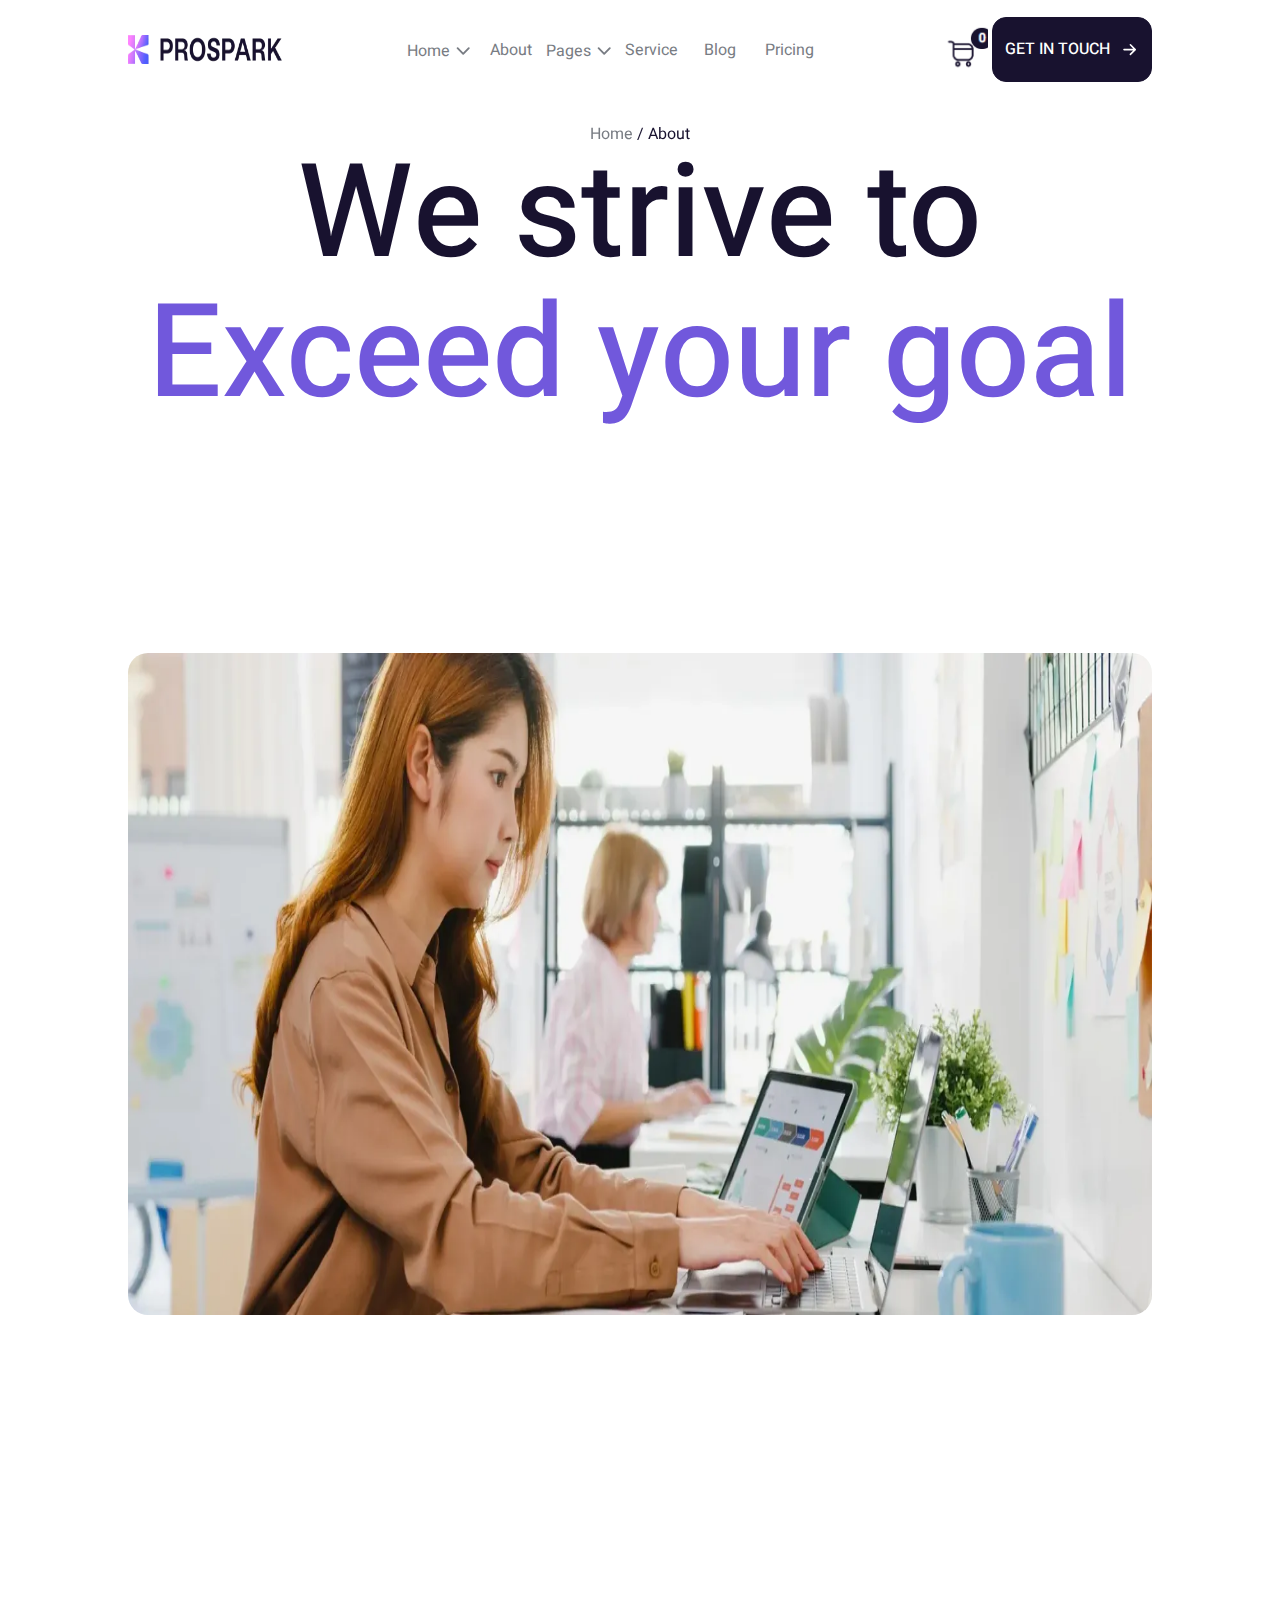
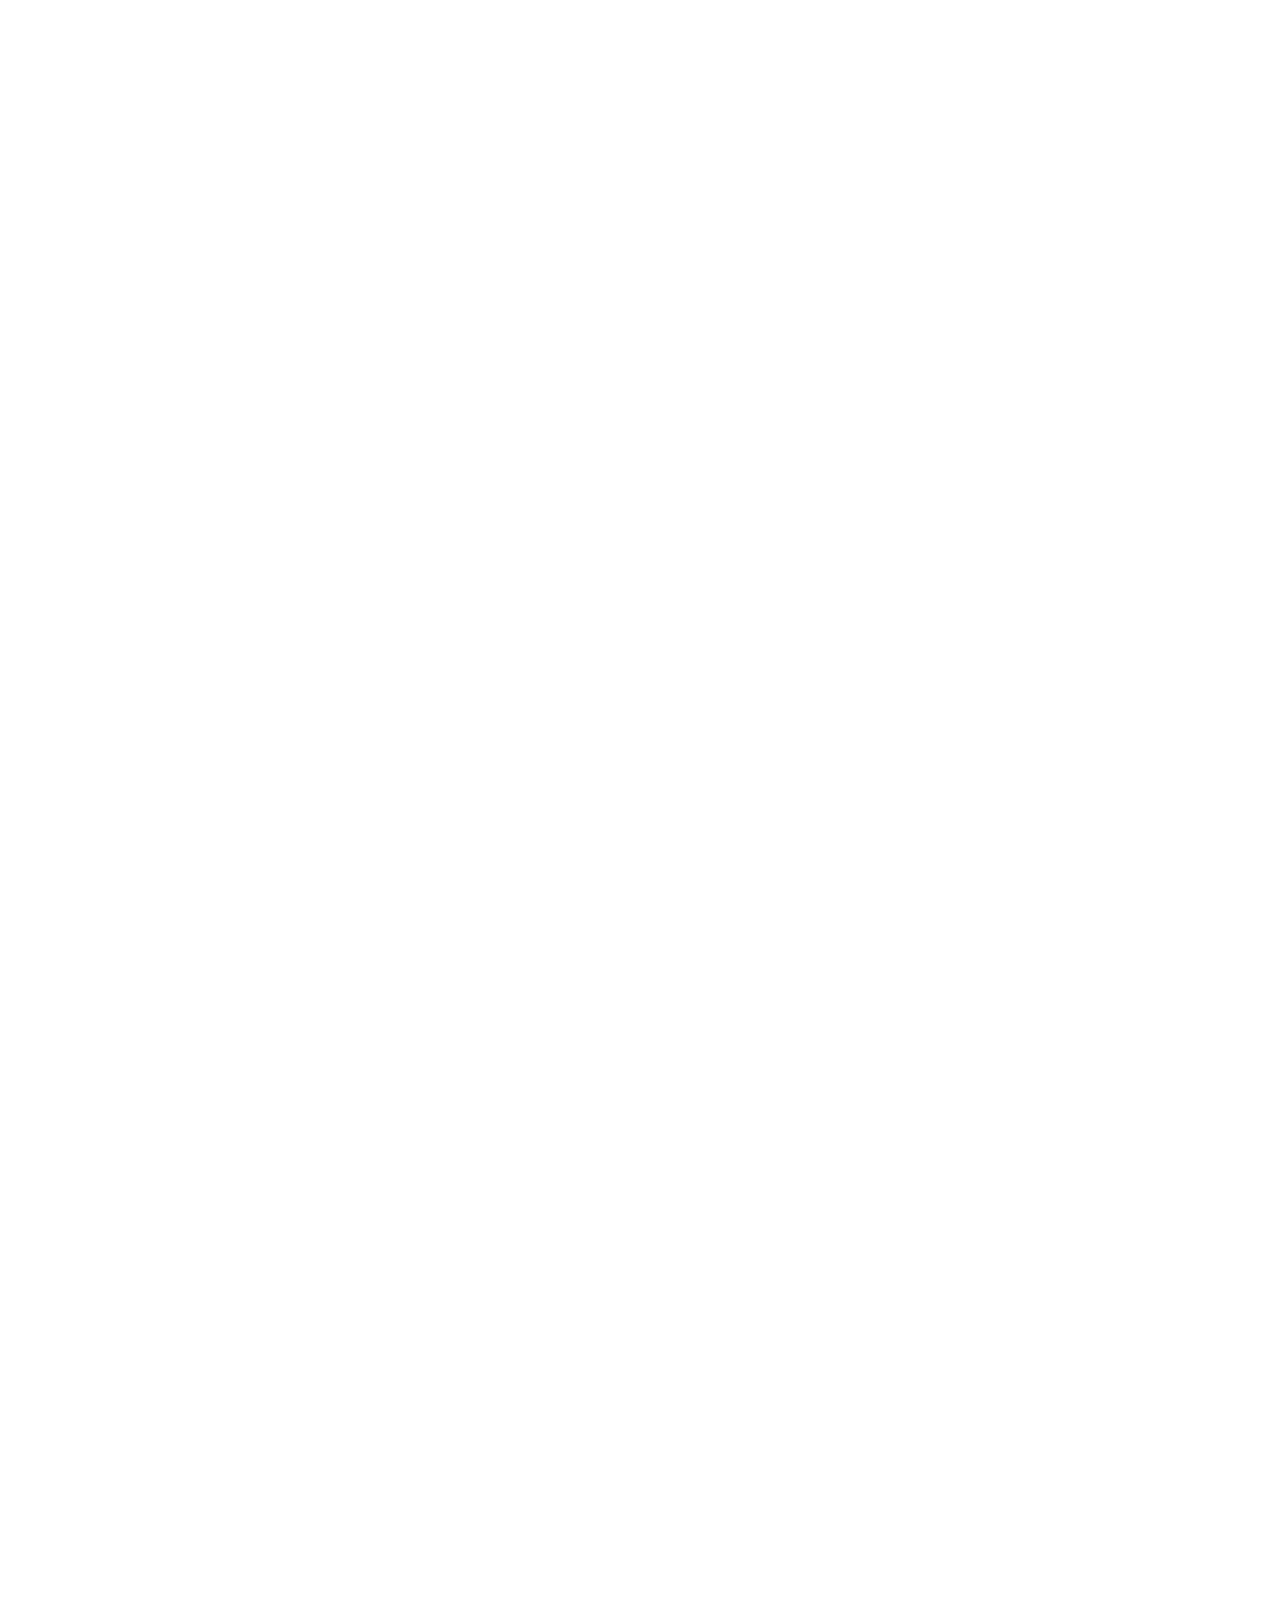
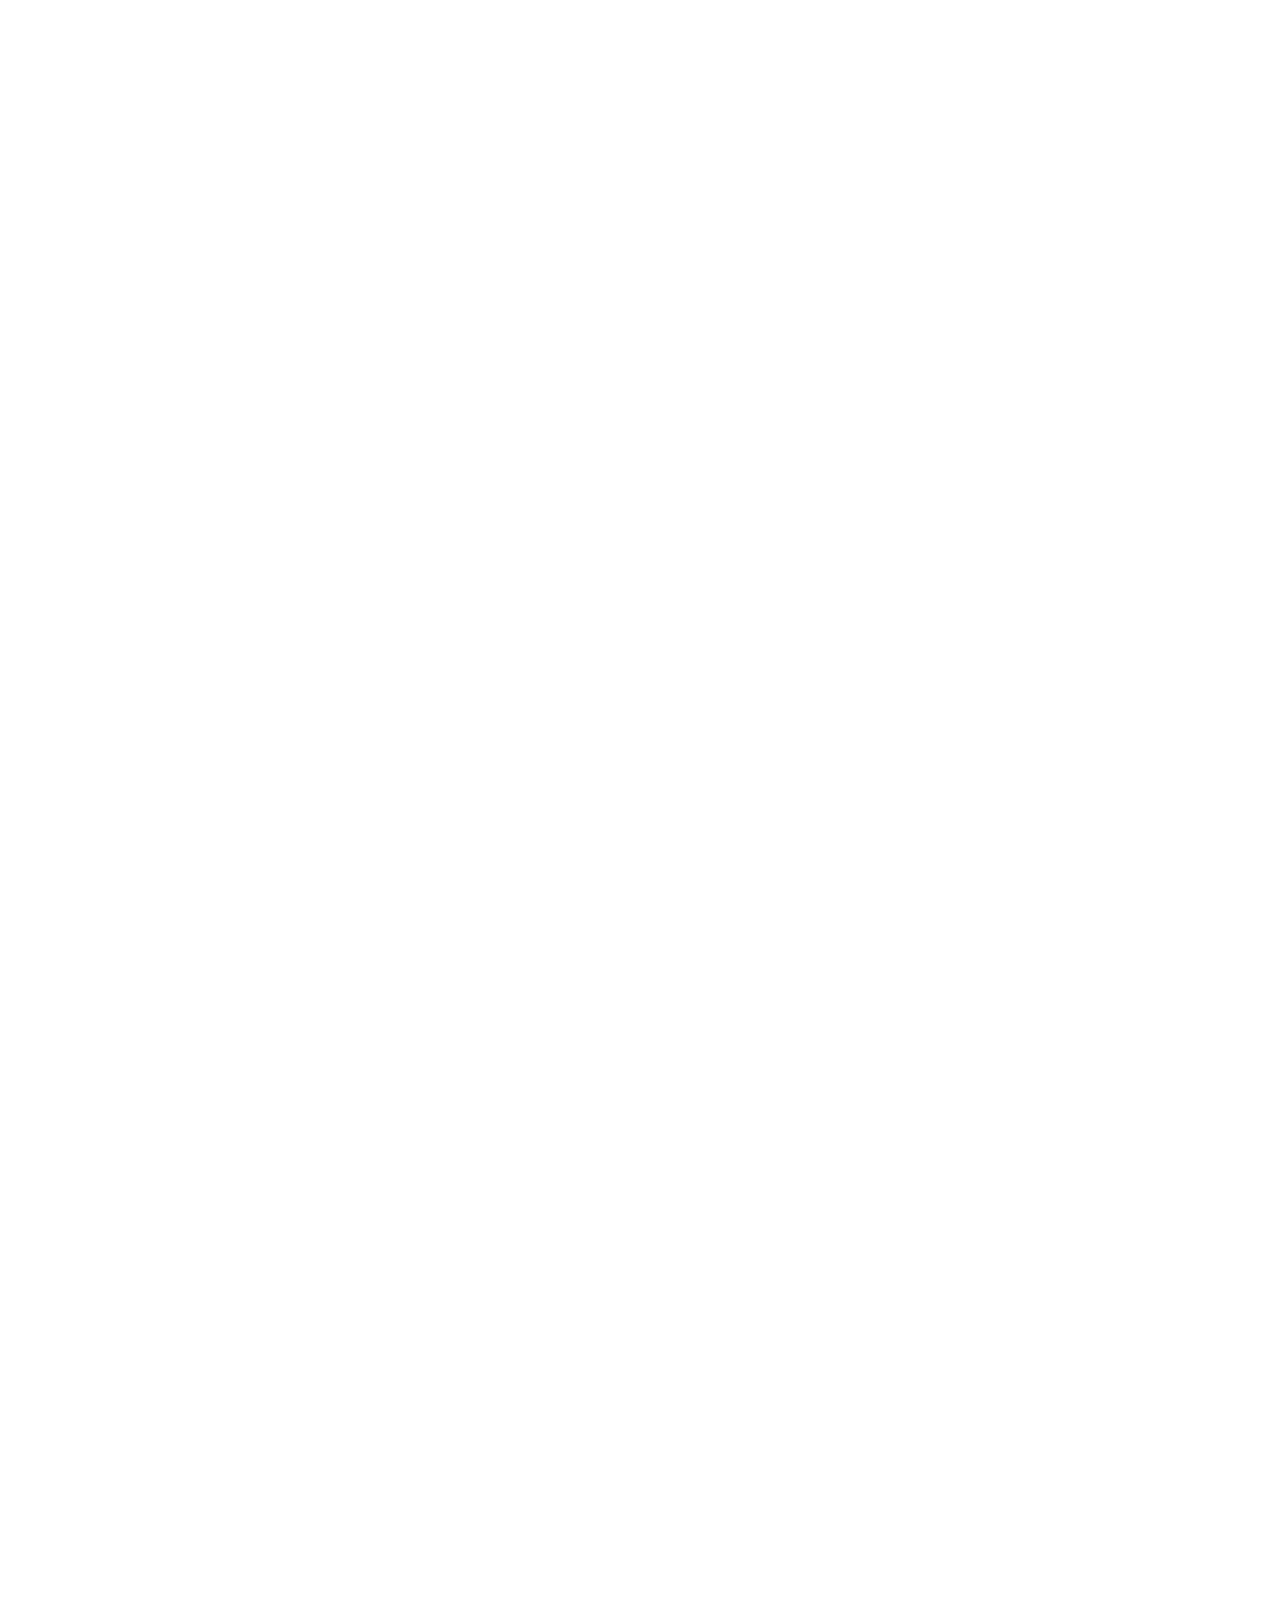
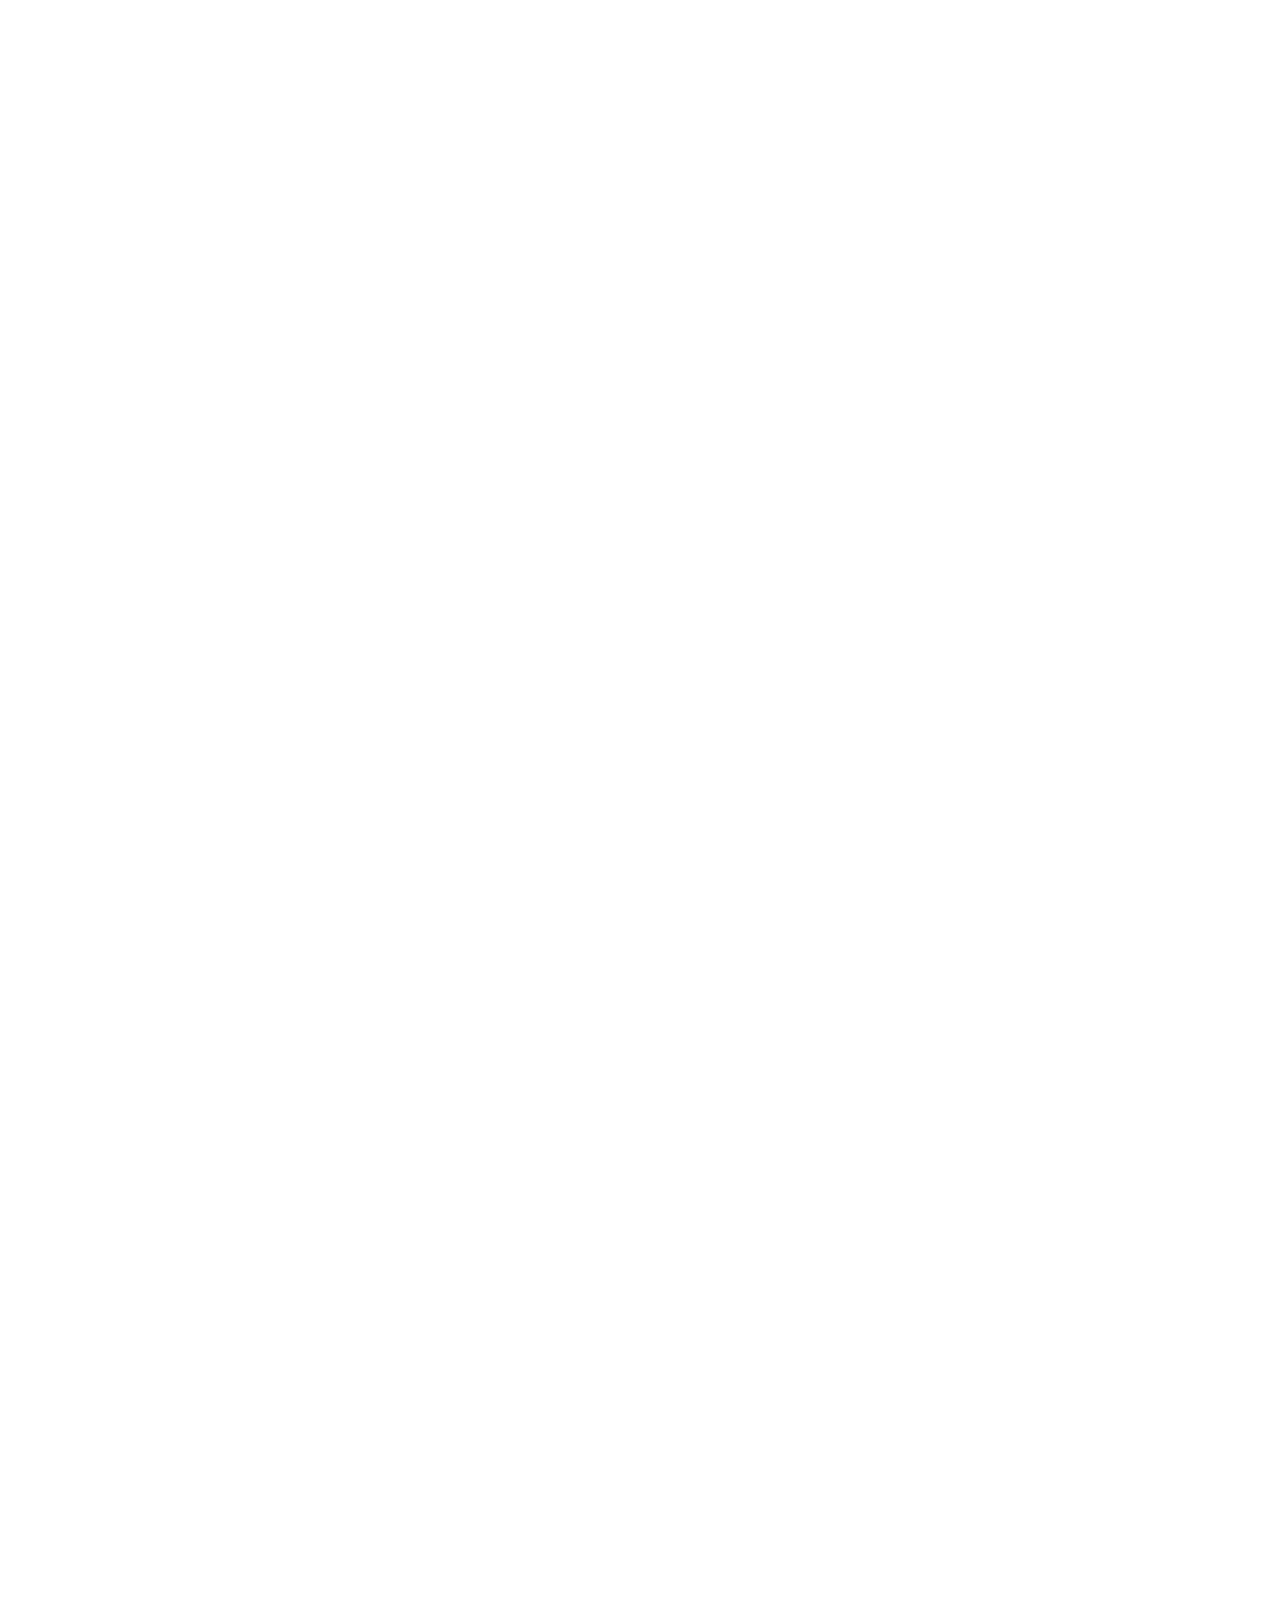
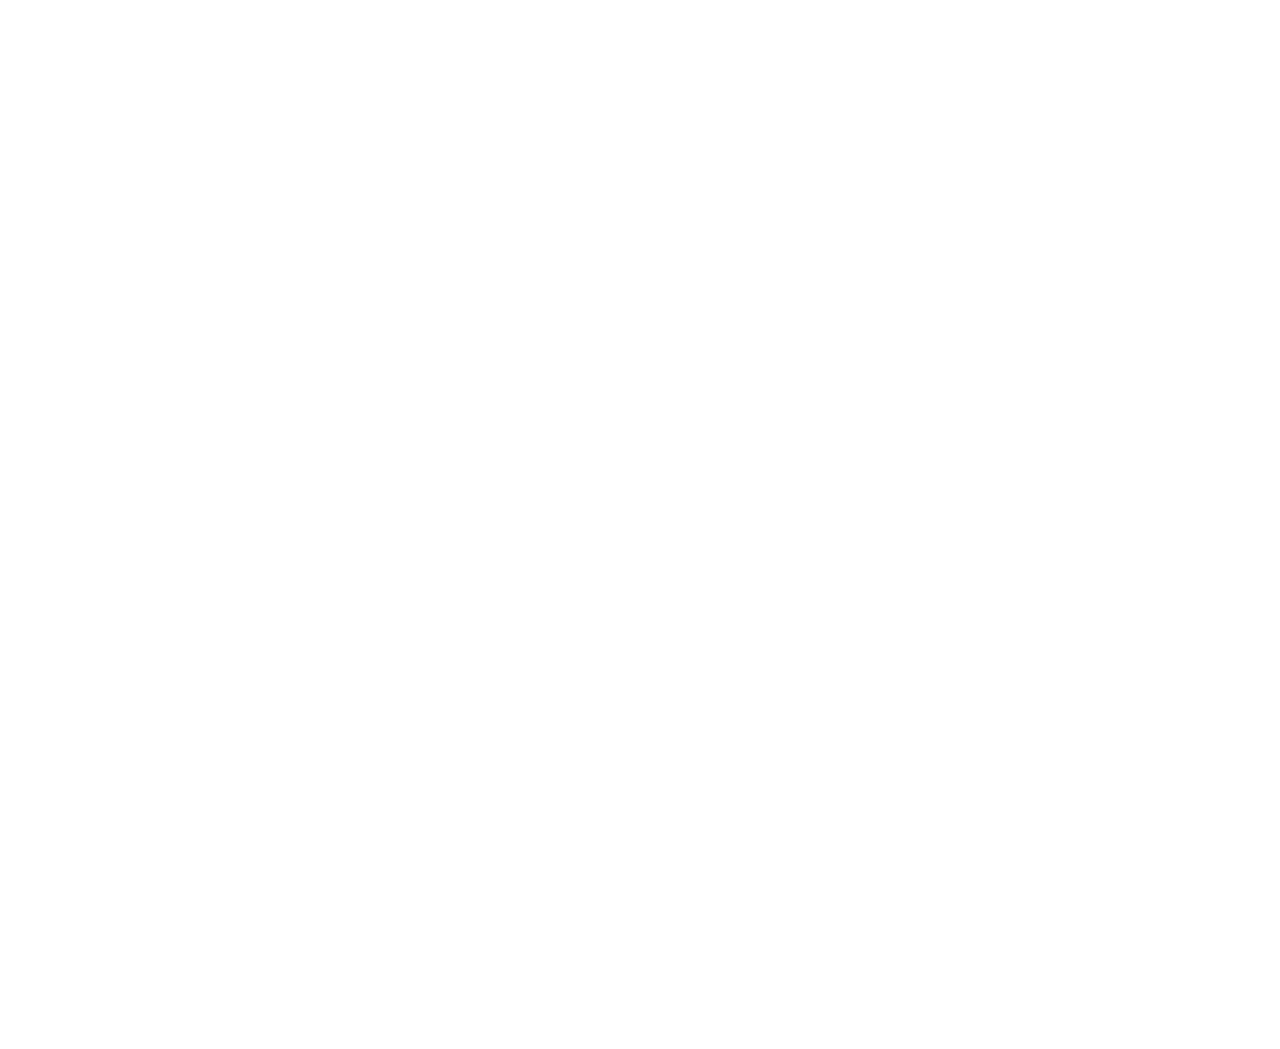
<file: service.html>
<html lang="en">
<head>
    <meta charset="UTF-8">
    <meta name="viewport" content="width=device-width, initial-scale=1.0">
    <title>Service | Prospark Marketing Agency Webflow Template.</title>
    <link rel="preconnect" href="https://fonts.googleapis.com">
    <link rel="preconnect" href="https://fonts.gstatic.com" crossorigin>
    <link href="https://fonts.googleapis.com/css2?family=Heebo:wght@100..900&display=swap" rel="stylesheet">
    <link href="https://unpkg.com/aos@2.3.1/dist/aos.css" rel="stylesheet">
    
        <link rel="stylesheet" href="./assets/css/service.css">
</head>
<body>
    <nav data-aos="zoom-out">

        <div class="nav-container">
        
        <div class="nav-left">
            <a href="">
                <img src="./assets/img/nav-logo.webp" alt="">
            </a>
        </div>
        
        <div class="nav-middle">
        
        <a href="./index.html">
           
            <div class="icon-text">
                <p>Home</p>
                <svg class="arrow" xmlns="http://www.w3.org/2000/svg" width="1.4em" height="1.5em" viewBox="0 0 48 48"><path fill="none" stroke="#787c83" stroke-linecap="round" stroke-linejoin="round" stroke-width="4" d="M36 18L24 30L12 18"/></svg>
            </div>
        
        </a>
        <a href=""> <p>About</p></a>
        
        
        <a href=""> 
        
            <div class="icon-text">
                <p>Pages</p>
                <svg class="arrow" xmlns="http://www.w3.org/2000/svg" width="1.4em" height="1.5em" viewBox="0 0 48 48"><path fill="none" stroke="#787c83" stroke-linecap="round" stroke-linejoin="round" stroke-width="4" d="M36 18L24 30L12 18"/></svg>    </div>
        </a>
        
        <a href=""> <p>Service</p></a>
        <a href=""> <p>Blog</p></a>
        <a href=""> <p>Pricing</p></a>
        
        </div>
        <div class="nav-right">
        
            <div class="shop">
                <img src="./assets/img/shopping.png" alt="">
            </div>
            <div class="nav-button">
                <p>Get in touch</p>
                <svg xmlns="http://www.w3.org/2000/svg" width="1.2em" height="1.2em" viewBox="0 0 24 24"><path fill="none" stroke="currentColor" stroke-linecap="round" stroke-linejoin="round" stroke-width="2" d="M5 12h14m-6 6l6-6m-6-6l6 6"/></svg>
            </div>
        
        </div>
        
        </div>
        
            </nav>
        
        
        <section class="hero">
        
        <div class="hero-container">
        
        <p data-aos="fade-up"> <span class="hero-first-span">home</span> / about</p>
        
        <h2 data-aos="fade-up">We strive to <br> <span class="hero-second-span">Exceed your goal</span> </h2>
        
        </div>
        
        <div class="hero-img">
        
            <div data-aos="fade-up" class="hero-img-container">
                <img src="./assets/img/service-hero.webp" alt="">
            </div>
        
        </div>
        
        </section>
        
        <section class="second">

<div class="grid-container">
 <div data-aos="fade-up" class="grid-item">

        <div class="grid-up">
            <svg xmlns="http://www.w3.org/2000/svg" width="2em" height="2em" viewBox="0 0 24 24"><g fill="none"><path d="M24 0v24H0V0zM12.594 23.258l-.012.002l-.071.035l-.02.004l-.014-.004l-.071-.035q-.016-.005-.024.005l-.004.01l-.017.428l.005.02l.01.013l.105.074l.014.004l.012-.004l.104-.074l.012-.016l.004-.017l-.017-.427q-.004-.016-.016-.018m.264-.113l-.013.002l-.185.093l-.01.01l-.003.011l.018.43l.005.012l.008.008l.201.092q.019.005.029-.008l.004-.014l-.034-.614q-.005-.018-.02-.022m-.715.002a.02.02 0 0 0-.027.006l-.006.014l-.034.614q.001.018.017.024l.015-.002l.201-.092l.01-.009l.004-.011l.017-.43l-.003-.012l-.01-.01z"></path><path fill="currentcolor" d="M18 5a1 1 0 0 1 1 1v8a1 1 0 1 1-2 0V8.414l-9.95 9.95a1 1 0 0 1-1.414-1.414L15.586 7H10a1 1 0 1 1 0-2z"></path></g></svg>
        </div>

    <div class="grid-item-container">

<h2>01</h2>

<h4>Ads Design</h4>

<p>Lorem ipsum dolor sit amet, consectetur <br> adipiscing elit, sed do eiusmod tempor <br> incididunt ut labore.</p>
    </div>
 </div>
 <div data-aos="fade-up"  class="grid-item">

      <div class="grid-up">
            <svg xmlns="http://www.w3.org/2000/svg" width="2em" height="2em" viewBox="0 0 24 24"><g fill="none"><path d="M24 0v24H0V0zM12.594 23.258l-.012.002l-.071.035l-.02.004l-.014-.004l-.071-.035q-.016-.005-.024.005l-.004.01l-.017.428l.005.02l.01.013l.105.074l.014.004l.012-.004l.104-.074l.012-.016l.004-.017l-.017-.427q-.004-.016-.016-.018m.264-.113l-.013.002l-.185.093l-.01.01l-.003.011l.018.43l.005.012l.008.008l.201.092q.019.005.029-.008l.004-.014l-.034-.614q-.005-.018-.02-.022m-.715.002a.02.02 0 0 0-.027.006l-.006.014l-.034.614q.001.018.017.024l.015-.002l.201-.092l.01-.009l.004-.011l.017-.43l-.003-.012l-.01-.01z"></path><path fill="currentcolor" d="M18 5a1 1 0 0 1 1 1v8a1 1 0 1 1-2 0V8.414l-9.95 9.95a1 1 0 0 1-1.414-1.414L15.586 7H10a1 1 0 1 1 0-2z"></path></g></svg>
        </div>

    <div class="grid-item-container">

<h2>02</h2>

<h4>Data Analytics</h4>

<p>Lorem ipsum dolor sit amet, consectetur <br> adipiscing elit, sed do eiusmod tempor <br> incididunt ut labore.</p>
    </div>

 </div>
 <div data-aos="fade-up"  class="grid-item">

      <div class="grid-up">
            <svg xmlns="http://www.w3.org/2000/svg" width="2em" height="2em" viewBox="0 0 24 24"><g fill="none"><path d="M24 0v24H0V0zM12.594 23.258l-.012.002l-.071.035l-.02.004l-.014-.004l-.071-.035q-.016-.005-.024.005l-.004.01l-.017.428l.005.02l.01.013l.105.074l.014.004l.012-.004l.104-.074l.012-.016l.004-.017l-.017-.427q-.004-.016-.016-.018m.264-.113l-.013.002l-.185.093l-.01.01l-.003.011l.018.43l.005.012l.008.008l.201.092q.019.005.029-.008l.004-.014l-.034-.614q-.005-.018-.02-.022m-.715.002a.02.02 0 0 0-.027.006l-.006.014l-.034.614q.001.018.017.024l.015-.002l.201-.092l.01-.009l.004-.011l.017-.43l-.003-.012l-.01-.01z"></path><path fill="currentcolor" d="M18 5a1 1 0 0 1 1 1v8a1 1 0 1 1-2 0V8.414l-9.95 9.95a1 1 0 0 1-1.414-1.414L15.586 7H10a1 1 0 1 1 0-2z"></path></g></svg>
        </div>

    <div class="grid-item-container">

<h2>03</h2>

<h4>SEO Marketing</h4>

<p>Lorem ipsum dolor sit amet, consectetur <br> adipiscing elit, sed do eiusmod tempor <br> incididunt ut labore.</p>
    </div>

 </div>
 <div data-aos="fade-up"  class="grid-item">

      <div class="grid-up">
            <svg xmlns="http://www.w3.org/2000/svg" width="2em" height="2em" viewBox="0 0 24 24"><g fill="none"><path d="M24 0v24H0V0zM12.594 23.258l-.012.002l-.071.035l-.02.004l-.014-.004l-.071-.035q-.016-.005-.024.005l-.004.01l-.017.428l.005.02l.01.013l.105.074l.014.004l.012-.004l.104-.074l.012-.016l.004-.017l-.017-.427q-.004-.016-.016-.018m.264-.113l-.013.002l-.185.093l-.01.01l-.003.011l.018.43l.005.012l.008.008l.201.092q.019.005.029-.008l.004-.014l-.034-.614q-.005-.018-.02-.022m-.715.002a.02.02 0 0 0-.027.006l-.006.014l-.034.614q.001.018.017.024l.015-.002l.201-.092l.01-.009l.004-.011l.017-.43l-.003-.012l-.01-.01z"></path><path fill="currentcolor" d="M18 5a1 1 0 0 1 1 1v8a1 1 0 1 1-2 0V8.414l-9.95 9.95a1 1 0 0 1-1.414-1.414L15.586 7H10a1 1 0 1 1 0-2z"></path></g></svg>
        </div>

    <div class="grid-item-container">

<h2>04</h2>

<h4>Email Marketing</h4>

<p>Lorem ipsum dolor sit amet, consectetur <br> adipiscing elit, sed do eiusmod tempor <br> incididunt ut labore.</p>
    </div>

 </div>
 <div data-aos="fade-up"  class="grid-item">

      <div class="grid-up">
            <svg xmlns="http://www.w3.org/2000/svg" width="2em" height="2em" viewBox="0 0 24 24"><g fill="none"><path d="M24 0v24H0V0zM12.594 23.258l-.012.002l-.071.035l-.02.004l-.014-.004l-.071-.035q-.016-.005-.024.005l-.004.01l-.017.428l.005.02l.01.013l.105.074l.014.004l.012-.004l.104-.074l.012-.016l.004-.017l-.017-.427q-.004-.016-.016-.018m.264-.113l-.013.002l-.185.093l-.01.01l-.003.011l.018.43l.005.012l.008.008l.201.092q.019.005.029-.008l.004-.014l-.034-.614q-.005-.018-.02-.022m-.715.002a.02.02 0 0 0-.027.006l-.006.014l-.034.614q.001.018.017.024l.015-.002l.201-.092l.01-.009l.004-.011l.017-.43l-.003-.012l-.01-.01z"></path><path fill="currentcolor" d="M18 5a1 1 0 0 1 1 1v8a1 1 0 1 1-2 0V8.414l-9.95 9.95a1 1 0 0 1-1.414-1.414L15.586 7H10a1 1 0 1 1 0-2z"></path></g></svg>
        </div>

    <div class="grid-item-container">

<h2>05</h2>

<h4>Content Marketing</h4>

<p>Lorem ipsum dolor sit amet, consectetur <br> adipiscing elit, sed do eiusmod tempor <br> incididunt ut labore.</p>
    </div>

 </div>
 <div data-aos="fade-up"  class="grid-item">

      <div class="grid-up">
            <svg xmlns="http://www.w3.org/2000/svg" width="2em" height="2em" viewBox="0 0 24 24"><g fill="none"><path d="M24 0v24H0V0zM12.594 23.258l-.012.002l-.071.035l-.02.004l-.014-.004l-.071-.035q-.016-.005-.024.005l-.004.01l-.017.428l.005.02l.01.013l.105.074l.014.004l.012-.004l.104-.074l.012-.016l.004-.017l-.017-.427q-.004-.016-.016-.018m.264-.113l-.013.002l-.185.093l-.01.01l-.003.011l.018.43l.005.012l.008.008l.201.092q.019.005.029-.008l.004-.014l-.034-.614q-.005-.018-.02-.022m-.715.002a.02.02 0 0 0-.027.006l-.006.014l-.034.614q.001.018.017.024l.015-.002l.201-.092l.01-.009l.004-.011l.017-.43l-.003-.012l-.01-.01z"></path><path fill="currentcolor" d="M18 5a1 1 0 0 1 1 1v8a1 1 0 1 1-2 0V8.414l-9.95 9.95a1 1 0 0 1-1.414-1.414L15.586 7H10a1 1 0 1 1 0-2z"></path></g></svg>
        </div>

    <div class="grid-item-container">

<h2>06</h2>

<h4>Social Marketing</h4>

<p>Lorem ipsum dolor sit amet, consectetur <br> adipiscing elit, sed do eiusmod tempor <br> incididunt ut labore.</p>
    </div>

 </div>
</div>

        </section>


        <section class="third">

            <div class="third-container">
                <div class="third-textbox">

                    <div class="third-textbox-up">
                        <h2 data-aos="fade-up" >Framing project</h2>
                    </div>
                    <div class="third-textbox-bottom">
                        <img data-aos="fade-up"  src="./assets/img/star.svg" alt="">
                        <h2 data-aos="fade-up" >With Strategy</h2>
                    </div>

                </div>

                <div data-aos="fade-up"  class="third-boxes-container">
                    <div class="third-box">Realistic <br> Research</div>
                    <div class="third-box">
                       Use Proven <br> Source
                    </div>
                    <div class="third-box">
                        Work <br> Together
                    </div>
                </div>

                <div class="fourth-up">

                    <div class="fourth-up-textbox">
                        <div class="fourth-up-textbox-up">
                            <h4 data-aos="fade-up" >Ready to build</h4>
                        </div>

                        <div class="fourth-up-textbox-bottom">
                            <img data-aos="fade-up"  src="./assets/img/star.svg" alt="">
<h3 data-aos="fade-up" >your Brand</h3>
                        </div>
                    </div>

                </div>
            </div>
        </section>


<section class="fourth">
    <div class="fourth-container">
        <div class="fourth-box1">

            <div class="fourth-left">
                <div class="fourth-left-container">
                    <p data-aos="fade-up" >Growth Focused</p>

                    <h2 data-aos="fade-up" >Boost your brand with collaboration</h2>

                    <h5 data-aos="fade-up" >Our goal is to collaborate closely with you, understanding your unique business objectives, and crafting tailored strategies to achieve tangible and measurable results. Get in touch with us today to discuss how our expertise can drive your digital success.</h5>
                </div>
            </div>
            <div class="fourth-right">
                <img data-aos="fade-up"  src="./assets/img/fourth-right1.webp" alt="">
            </div>

        </div>

        <div class="fourth-box1">
            <div class="fourth-right">
                <img data-aos="fade-up"  src="./assets/img/fourth-left1.webp" alt="">
            </div>

           
            <div class="fourth-left">
                <div class="fourth-left-container">
                    <p data-aos="fade-up" >Scalability</p>

                    <h2 data-aos="fade-up" >Partnering for Everlasting Success</h2>

                    <h5 data-aos="fade-up" >Our portfolio speaks volumes. We've consistently delivered exceptional results for our clients across various industries. From startups to established enterprises, our dedication remains unwavering.</h5>
                </div>
            </div>

        </div>



    </div>
</section>

<section class="fifth">

<div class="fifth-textbox">

    <div class="fifth-textbox-up">

        <h2 data-aos="fade-up" >Strategy &</h2>

    </div>
    <div class="fifth-textbox-bottom">
        <img data-aos="fade-up"  src="./assets/img/star.svg" alt="">
        <h3 data-aos="fade-up" >Execution</h3>
    </div>

</div>

<div data-aos="fade-up"  class="fifth-boxes">

    <div class="fifth-box center">
        <div class="fifth-box-up">

            <img src="./assets/img/fifthbox-1.svg" alt="">
        </div>
        <h3>Outstanding  <br> Support </h3>

        <p>With your approval, we put our meticulously <br> designed strategy into action. From content <br> creation and campaign launch</p>

    </div>
    <div class="fifth-box">

         <div class="fifth-box-up">

            <img src="./assets/img/fifthbox-1.svg" alt="">
        </div>
        <h3>Monitoring & <br> Optimization </h3>

        <p>We believe in continuous improvement. We closely monitor campaign performance, analyzing</p>


    </div>
    <div class="fifth-box">

         <div class="fifth-box-up">

            <img src="./assets/img/fifthbox-1.svg" alt="">
        </div>
        <h3>Reporting & <br> Analysis</h3>

        <p>Transparency is key. We provide detailed reports outlining campaign performance, highlighting successes.</p>


    </div>

</div>

</section>

<div class="sixth">
    <div class="sixth-container">
        <div class="sixth-up">

            <div class="sixth-up-up">
                <h2 data-aos="fade-up"> <span>Let’s </span> Work</h2>
            </div>
            <div class="sixth-up-bottom">
                <img  data-aos="fade-up"src="./assets/img/star.svg" alt="">
                <h3 data-aos="fade-up">Together.</h3>
            </div>

        </div>
        <div data-aos="fade-up" class="sixth-bottom">
            <svg xmlns="http://www.w3.org/2000/svg" width="1.2em" height="1.2em" viewBox="0 0 1024 1024"><path fill="currentColor" d="M544 805.888V168a32 32 0 1 0-64 0v637.888L246.656 557.952a30.72 30.72 0 0 0-45.312 0a35.52 35.52 0 0 0 0 48.064l288 306.048a30.72 30.72 0 0 0 45.312 0l288-306.048a35.52 35.52 0 0 0 0-48a30.72 30.72 0 0 0-45.312 0L544 805.824z"/></svg>

            <h4>Get in <br>touch</h4>
        </div>
    </div>
</div>

<footer>
    <div data-aos="fade-up" class="footer-container">
        <div class="footer-up">
            
<div class="footer-left">

    <div class="img"> <a href=""><img src="./assets/img/nav-logo.webp" alt=""></a> </div>

    <form action="/">
        <label for="email-2">Newsletter</label>
        <p>Sign up to receive latest news <br> and exclusive content.</p>

        <div class="input-container">
            
        <input placeholder="Enter your email" type="text" name="" id="email-2">

        <button type="submit" class="input-button">
            <h2>Subscribe</h2>
        </button>

        </div>

    </form>

</div>
<div class="footer-right">

    <div class="footer-box">

<h2>Menu</h2>

<p>Home V1</p>
<p>Home V2</p>
<p>About Us</p>
<p>Contact</p>
<p>Pricing</p>
<p>Blog</p>
<p>Career</p>

    </div>
    <div class="footer-box">

        <h2>Pages</h2>

        <p>Service</p>
        <p>Service Single</p>
        <p>Project</p>
        <p>Project Single</p>
        <p>Pricing Single</p>
        <p>Blog Single</p>
        <p>Career Single</p>

    </div>
    <div class="footer-lastbox">

        <h2>Utility Pages</h2>

        <p>Style Guide</p>
        <p>Changelog</p>
        <p>Licence</p>
        <p>404 Not Found</p>
        <p>Protect Password</p>
        <p>See More Templates</p>

    </div>

</div>

        </div>
        <div class="footer-bottom">
            <div class="footer-bottom-left">
                <p>© Copyright 2024 | Design & Developed By Onixtheme - Licensing | Powered By Webflow
                </p>
            </div>
            <div class="footer-bottom-right">
                <div class="footer-bottom-right-button">

                    <img src="./assets/img/message.webp" alt="">

                </div>
            </div>
        </div>


    </div>
</footer>




        <script src="https://unpkg.com/aos@2.3.1/dist/aos.js"></script>
<script>
    AOS.init();
  </script>
</body>
</html>
</file>
<file: assets/css/service.css>
*{
    padding: 0;
    margin: 0;
    box-sizing: border-box;
}

body{
    overflow-x:hidden;
}

nav{
    display: flex;
    align-items: center;
    justify-content: center;
    width: 100%;
    height: 11vh;
position: fixed;
background-color: white;
z-index: 22;
}

.nav-container{
    display: flex;
    align-items: center;
    justify-content: space-between;
    width: 80%;
    height: 80%;

}

.nav-left{
    display: flex;
    align-items: center;
    width: 15%;
    height: 80%;
}

.nav-left a img{
    width: 100%;
    height: 45%;
}

.nav-middle{
    display: flex;
    gap: 10px;
    width: 40%;
    height: 80%;
}

.nav-middle a{
    display: flex;
    align-items: center;
    justify-content: center;
    text-decoration: none;
    cursor:default;
width: 15%;
height: 100%;

}

.nav-middle p{
    cursor:pointer;
    transition: color .3s ease;
    font-family: "Heebo", sans-serif;
    color: rgb(120, 124, 131);
}

.nav-middle p:hover{
    color:#222;
}

.icon-text {
    gap: 2px;
    padding-top: 2px;
    display: flex;
    align-items: center;
  
}

.arrow{
    transition: transform 0.3s ease;
}

.nav-middle a .icon-text:hover .arrow {
    transform: rotate(180deg);
}


.nav-right{
    display: flex;
    justify-content: space-between;
    width: 20%;
    height: 81%;
}

.shop{
    display: flex;
    align-items: center;
    width: 20%;
    height: 100%;
}

.shop img{
    width: 100%;
    height: 80%;
    object-fit: cover;
    cursor: pointer;
}

.nav-button{
    display: flex;
    align-items: center;
    justify-content: center;
    border-radius: .875rem;
    width: 78%;
    height: 100%;
    cursor: pointer;
    gap: 10px;
    background-color: #18122f;
    border: .0625rem solid #18122f;
    transition: all .3s ease;
}

.nav-button p{
    font-family: "Heebo", sans-serif;
    text-transform: uppercase;
    color: white;
    font-size: 16px;
    font-weight: 500;
}

.nav-button svg{
    transition: transform .3s ease;
    color: white;
}

.nav-button:hover, .nav-button:hover p, .nav-button:hover svg{
    background-color: transparent;
    color:#18122f;
}

.nav-button:hover svg{
    transform: translateX(5px);
}


.hero{
    display: flex;
    flex-direction: column;
padding-top: 7.625rem;
    width: 100%;
    height: 160vh;
}

.hero-container{
    display: flex; 
    flex-direction: column;   
align-items: center; 
   width: 100%;
    height: 59vh;
}

.hero-container p{
    font-family: "Heebo", sans-serif;
    font-size: 1rem;
    color: #18122f;
    text-transform: capitalize;
}

.hero-first-span{
    color: #787c83;
}

.hero-second-span{
    color: #7158dc;
}

.hero-container h2{
    text-align: center;
    font-family: "Heebo", sans-serif;
    font-size: 130px;
        font-weight: 500;
        line-height: 140px;
color: #18122f;
}


.hero-img{
    display: flex;
    justify-content: center;
    width: 100%;
    height: 80vh;}

.hero-img-container{
    width: 80%;
    height: 92%;
    border-radius: 1.25rem;
}

.hero-img-container img{
    width: 100%;
    height: 100%;
    border-radius: 1.25rem;
}

.second{
    display: flex;
    justify-content: center;
 width: 100%;
    height: 100vh;

}

.grid-container{
    display:grid;
    grid-template-rows: 1fr 1fr;
    grid-template-columns: 1fr 1fr 1fr;
    width: 80%;
    height: 100%;
}

.grid-item{
    display: flex;
    flex-direction: column;
    align-items: flex-end;
justify-content: space-between;
}


.grid-up{
    display: flex;
    align-items: center;
    justify-content: center;
    margin-top: 40px;
    width: 15%;
    height: 16%;
    border-radius: 50%;
    transition: background-color .3s ease;
}

.grid-up svg{
    color: black;
    
}

.grid-up:hover{
    background-color: #7158DC;
}

.grid-up:hover svg{
    color: white;
}

.grid-item-container{
    width: 100%;
    height: 60%;
}

.grid-item-container h2{
    font-family: "Heebo", sans-serif;
    font-size: 32px;
    color: #7158dc;
    font-weight: 400;
}

.grid-item-container h4{
    padding-top: 20px;
    font-family: "Heebo", sans-serif;
    font-size: 32px;
    color: #18122f;
    font-weight: 400; 
}

.grid-item-container p{
    padding-top: 10px;
    font-family: "Heebo", sans-serif;
    font-size:16px;
    color: #787c83;
}

.third{
    display: flex;
    align-items: flex-end;
    justify-content: center;
    width: 100%;
    height: 170vh;

}

.third-container{
    width: 90%;
    height: 80%;

}

.third-textbox{
    width: 80%;
    height: 30%;

}

.third-textbox-up{
    display: flex;
    justify-content: center;
    width: 79%;
    height: 50%;
}

.third-textbox-up h2{
    font-family: "Heebo", sans-serif;
color: #18122f;
    font-size: 110px;
    font-weight: 400;
}

.third-textbox-bottom{
    display: flex;
    justify-content: flex-end;
    align-items: center;
    width: 80%;
    height: 50%;

}

.third-textbox-bottom h2{
    font-family: "Heebo", sans-serif;
    color: #7158dc;
font-weight: 400;
    font-size: 110px;
}

.third-textbox-bottom img{
    width: 10%;
    height: 70%;
}

.third-boxes-container{
    display: flex;
    justify-content: flex-end;
    align-items: center;
    gap: 40px;
    width: 95%;
    height: 40%;    
}

.third-box{
    display: flex;
    align-items: center;
    justify-content: center;
    border-radius: 50%;
    font-size: 32px;
    font-family: "Heebo", sans-serif;
    color: #18122F;
    text-align: center;
    line-height: 35px;
    width: 22%;
    height: 70%;
    transition: all .3s ease;
}

.third-box:hover{
    background-color:#7158DC;
    color: white;
}

.fourth-up{
    display: flex;
    align-items: flex-end;
    width: 100%;
    height: 30%;
}

.fourth-up-textbox{
    width: 100%;
    height: 90%;
}

.fourth-up-textbox-up{
    display: flex;
    justify-content: flex-end;
width: 51%;
height: 50%;
}

.fourth-up-textbox-up h4{
    font-family: "Heebo", sans-serif;
    font-size: 100px;
    color: #18122f;
    font-weight: 400;
}

.fourth-up-textbox-bottom{
    display: flex;
    align-items: center;
    justify-content: flex-end;
    width: 55%;
    height: 50%;
}


.fourth-up-textbox-bottom h3{
    font-family: "Heebo", sans-serif;
    color: #7158dc;
    font-weight: 400;
    font-size: 90px;
}


.fourth{
    display: flex;
    justify-content: center;
    width: 100%;
    height: 150vh;
}

.fourth-container{
    width: 82%;
    height: 100%;
}

.fourth-box1{
    display: flex;
    justify-content: space-between;
    margin-top: 40px;
    width: 100%;
    height: 40%;
}

.fourth-left{
    display: flex;
    align-items: center;
    width: 45%;
    height: 100%;
}

.fourth-left-container{
    display: flex;    
    flex-direction: column;
    height: 80%;
    width: 100%;}

.fourth-left-container p{
    padding-left: 20px;
    font-size: 16px;
    font-family: "Heebo", sans-serif;
    color: #7158DC;
}

.fourth-left-container h5{
    padding-top: 30px;
    font-family: "Heebo", sans-serif;
    font-size: 16px;
    color: #787C83;
    line-height: 20px;
    font-weight: 400;
}

.fourth-left-container h2{
    font-weight: 400;
    font-family: "Heebo", sans-serif;
    font-size: 54px;
    line-height: 60px;
    padding-top: 20px;
    color: #18122F;
}

.fourth-right{
    border-radius: 2.1875rem;
    width: 40%;
    height: 100%;
}

.fourth-right img{
    width: 100%;
    height: 100%;
    border-radius: 2.1875rem;
}

.fifth{
    width: 100%;
    height: 100vh;
}

.fifth-textbox{
    width: 52%;
    height: 50%;
}

.fifth-textbox-up{
    display: flex;
  justify-content: flex-end;
width: 75%;
height: 35%;
}

.fifth-textbox-up h2{
    font-size: 100px;
    font-family: "Heebo", sans-serif;
    font-weight: 400;
    color: #18122f;
}

.fifth-textbox-bottom{
    display: flex;
    align-items: center;
    justify-content: flex-end;
width: 100%;
height: 35%;
}

.fifth-textbox-bottom h3{
    font-family: "Heebo", sans-serif;
    color: #7158dc;
    font-size: 100px;
    font-weight: 400;
}

.fifth-boxes{
    display: flex;
    justify-content: space-around;
    width: 100%;
    height: 50%;
}

.fifth-box{
        width: 25%;
    height: 90%;
}

.center{
    padding-left: 40px;
    display: flex;
    flex-direction: column;
}

.fifth-box-up{
    margin-bottom: 20px;
    display: flex;
    align-items: center;
    justify-content: center;
    width: 25%;
    height: 29%;
    background-image: linear-gradient(152deg, rgba(172, 106, 255, .36), rgba(255, 255, 255, 0) 55.55%);   
     border-radius: 50%;
}

.fifth-box h3{
    font-family: "Heebo", sans-serif;
    font-size: 24px;
    font-weight: 400;
    color: #18122f;
margin-bottom: 10px;
}

.fifth-box p{
    padding-top: 15px;
    font-family: "Heebo", sans-serif;
   font-size: 16px;
   color: #787C83; 
}

.sixth{
    display: flex;
    align-items: center;
    justify-content: center;
    width: 100%;
    height: 70vh;
}

.sixth-container{
    display: flex;
    flex-direction: column;
    align-items: center;
    width: 45%;
    height: 90%;
}

.sixth-up{
    width: 100%;
    height: 50%;
}

.sixth-up-up{
    display: flex;
    align-items: center;
    justify-content: center;
    width: 100%;
    height: 45%;
}

.sixth-up-up h2{
    font-family: "Heebo", sans-serif;
    font-size: 100px;
color: #18122f;
font-weight: 400;
}

.sixth-up-up span{
    color: #7158dc;
}
.sixth-up-bottom{
    display: flex;
    align-items: center;
    justify-content: center;
    width: 100%;
    height: 55%;
}


.sixth-up-bottom h3{
    font-weight: 400;
    font-family: "Heebo", sans-serif;
    color: #18122f;
    font-size: 120px;
}

.sixth-bottom{
    display: flex;
    flex-direction: column;
    align-items: center;
    justify-content: center;
    margin-top: 20px;
    border-radius: 50%;
    cursor: pointer;
    width:17%;
    height: 25%;
    background-color:#18122f;
}

.sixth-bottom h4{
    padding-top: 10px;
    font-family: "Heebo", sans-serif;
    color: white;
    font-weight: 500;
}

.sixth-bottom svg{
    color: white;
    animation: float 1.5s infinite;
}

@keyframes float {
    0% {
        transform: translateY(0);
    }
    50% {
        transform: translateY(10px);
    }
    100% {
        transform: translateY(0);
    }
}

footer{
    display: flex;
    align-items: center;
justify-content: center;
    width: 100%;
    height: 70vh;
}

.footer-container{
    display: flex;
    flex-direction: column;
    justify-content: space-between;
    width: 90%;
    height: 90%;
}

.footer-up{
    display: flex;
    justify-content: space-between;
    width: 100%;
    height:70%;
}

.footer-left{
    display: flex;
    flex-direction: column;
    justify-content: center;
    padding-left: 60px;
    width:40%;
    height: 100%;
}

.footer-left .img{
width: 40%;
height: 8%;
}

.img img{
    width: 100%;
    height: 100%;
}

form{
    margin-top: 20px;
    width: 100%;
    height: 55%;
}

form label{
    font-family: "Heebo", sans-serif;
    font-size: 1.25rem;
    font-weight: 400;
    color: #18122f;
}

form p{
    padding-top: 10px;
    font-family: "Heebo", sans-serif;
    font-weight: 400;
    color: #787c83;
    line-height: 20px;
}

.input-container{
    display: flex;
    align-items: center;
    margin-top: 20px;
    width: 100%;
    height: 35%;
}
.input-container input{
    border-radius: .875rem;
    outline: .1875rem #d9d9d9;
    border: .0625rem solid #e4e5ed;
    color: #1d468d;
    height: 90%;
    width: 50%;

}


.input-container input:focus{
    outline: 1px solid #7158dc ;
}

.input-container input[placeholder]{
padding-left: 20px;
font-size: 1rem;
}

.input-button{
    border: none;
    display: flex;
    align-items: center;
    justify-content: center;
    border-radius: .875rem;
    margin-left: 20px;
    border: .0625rem solid #7158dc;
    width: 28%;
    height: 85%;
    background-color: #7158dc;
    transition: all .3s ease;
}
.input-button:hover{
    background-color: transparent;
    cursor: pointer;
}

.input-button h2{
    font-size: 17px;
    font-family: "Heebo", sans-serif;
color: white;
font-weight: 400;
}

.input-button:hover h2{
    color:#7158dc;
}



.footer-right{
    display: flex;
    gap: px;
    width: 50%;
    height: 100%;
}

.footer-box{
padding-top: 40px;
    display: flex;
    flex-direction: column;
    justify-content: center;
    width:30%;
    height: 100%;
}

.footer-box h2{
    font-family: "Heebo", sans-serif;
    font-size: 20px;
    color: #18122f;
    font-weight: 400;
}

.footer-box p{
    color: #787c83;
    font-family: "Heebo", sans-serif;
    font-weight: 400; 
    padding-top: 10px; 
    transition: transform .7s ease;
}

.footer-box p:hover{
    transform: translateX(5px);
    cursor: pointer;
    color:#18122F;
}

.footer-lastbox{
    padding-top: 6px;
        display: flex;
        flex-direction: column;
        justify-content: center;
        width:30%;
        height: 100%;
    }
    
    .footer-lastbox h2{
        font-family: "Heebo", sans-serif;
        font-size: 20px;
        color: #18122f;
        font-weight: 400;
    }
    
    .footer-lastbox p{
        color: #787c83;
        font-family: "Heebo", sans-serif;
        font-weight: 400; 
        padding-top: 10px; 
        transition: transform .7s ease;
    }
    
.footer-lastbox p:hover{
    transform: translateX(5px);
    cursor: pointer;
    color:#18122F;
}
    

.footer-bottom{
    display: flex;
    justify-content: space-between;
    width: 100%;
    height: 20%;
}

.footer-bottom-left{
    display: flex;
    align-items: center;
    justify-content: flex-end;
    width: 50%;
    height: 100%;
}

.footer-bottom-left p{
    font-size: 16px;
    font-family: "Heebo", sans-serif;
    font-weight: 400; 
    color: #787c83;
}

.footer-bottom-right{
    display: flex;
    align-items: center;
    justify-content: center;
width: 12%;
height: 100%;
}

.footer-bottom-right-button{
display: flex;
align-items: center;
justify-content: center;
    width: 30%;
    height: 55%;
    border-radius: 50%;
    cursor: pointer;
    background-color: #7158DC;
}

.footer-bottom-right-button img{
    width: 40%;
    height: 45%;

}
</file>
